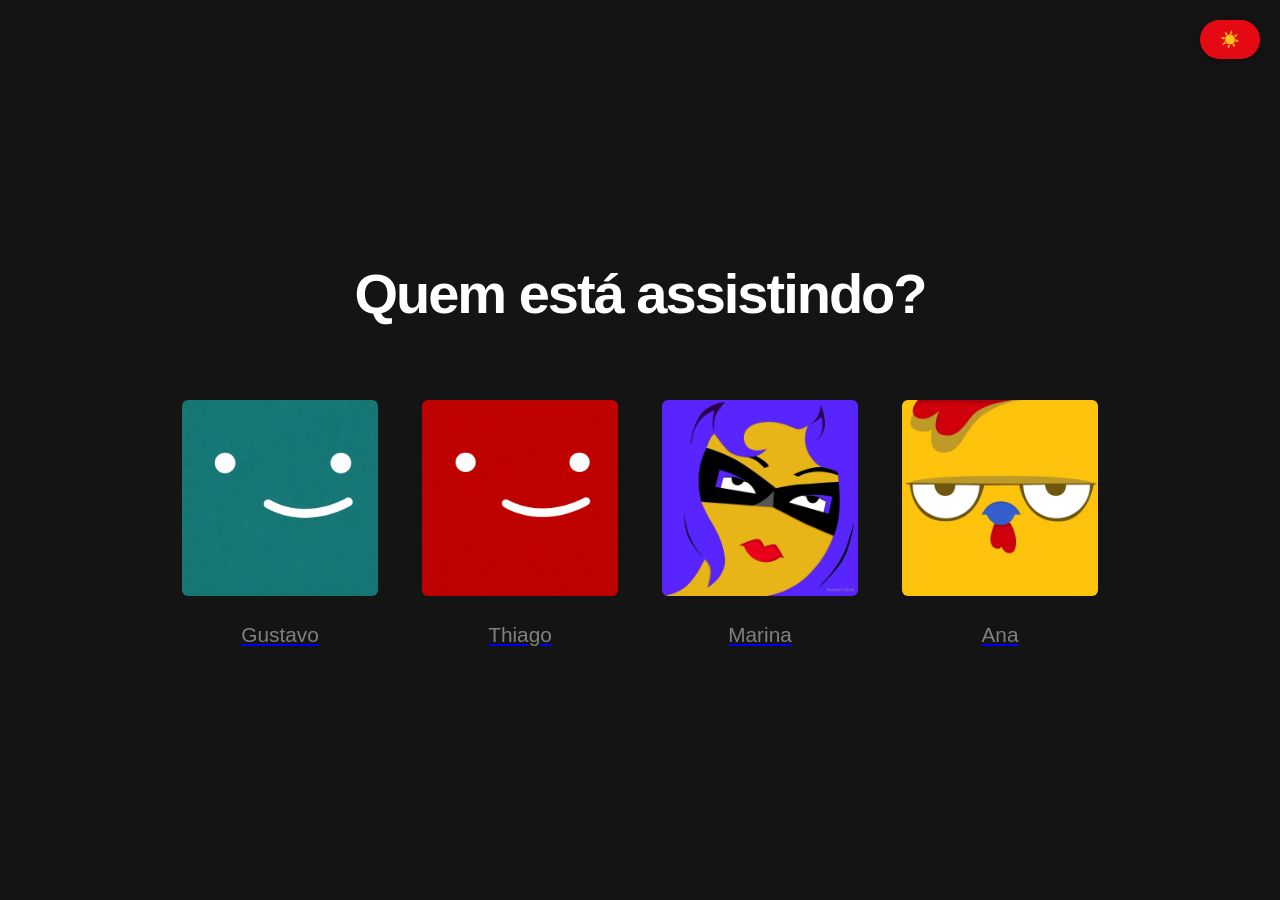
<file: index.html>
<!DOCTYPE html>
<html lang="pt-br">

<head>
    <meta charset="UTF-8">
    <meta name="viewport" content="width=device-width, initial-scale=1.0">
    <meta name="description" content="Selecione um perfil para começar a assistir na Netflix">
    <title>Netflix - Seleção de Perfil</title>
    <link rel="icon" type="image/png" href="assets/icone.png">
    <link rel="stylesheet" href="styles.css">
</head>

<body>
    <button id="theme-toggle" class="theme-toggle" aria-label="Ativar modo claro">🌙</button>

    <main>
        <section>
            <h1>Quem está assistindo?</h1>
            <ul class="profiles">
                <li>
                    <article class="profile">
                        <a href="catalogo/catalogo.html" class="perfil-link" data-perfil="Gustavo" data-img="assets/perfil-1.jpg" aria-label="Selecionar perfil Gustavo">
                            <figure>
                                <img src="assets/perfil-1.jpg" alt="Perfil 1">
                                <figcaption>Gustavo</figcaption>
                            </figure>
                        </a>
                    </article>
                </li>
                <li>
                    <article class="profile">
                        <a href="catalogo/catalogo.html" class="perfil-link" data-perfil="Thiago" data-img="assets/perfil-2.jpg" aria-label="Selecionar perfil Thiago">
                            <figure>
                                <img src="assets/perfil-2.jpg" alt="Perfil 2">
                                <figcaption>Thiago</figcaption>
                            </figure>
                        </a>
                    </article>
                </li>
                <li>
                    <article class="profile">
                        <a href="catalogo/catalogo.html" class="perfil-link" data-perfil="Marina" data-img="assets/perfil-3.jpg" aria-label="Selecionar perfil Marina">
                            <figure>
                                <img src="assets/perfil-3.jpg" alt="Perfil 3">
                                <figcaption>Marina</figcaption>
                            </figure>
                        </a>
                    </article>
                </li>
                <li>
                    <article class="profile">
                        <a href="catalogo/catalogo.html" class="perfil-link" data-perfil="Ana" data-img="assets/perfil-4.jpg" aria-label="Selecionar perfil Ana">
                            <figure>
                                <img src="assets/perfil-4.jpg" alt="Perfil 4">
                                <figcaption>Ana</figcaption>
                            </figure>
                        </a>
                    </article>
                </li>
            </ul>
        </section>
    </main>

    <script src="script.js"></script>
</body>

</html>
</file>
<file: styles.css>
/* Reset CSS - Remove margens e paddings padrão de todos os elementos */
* {
    margin: 0;
    padding: 0;
    box-sizing: border-box; /* Inclui padding e border na largura/altura total */
}

/* Variáveis de tema - Dark mode (padrão) */
:root[data-theme="dark"] {
    --bg-color: #141414;
    --text-color: #ffffff;
    --accent-color: #e50914;
    --secondary-text: #808080;
}

/* Variáveis de tema - Light mode */
:root[data-theme="light"] {
    --bg-color: #ffffff;
    --text-color: #141414;
    --accent-color: #e50914;
    --secondary-text: #4a4a4a;
}

/* Estilos do corpo da página - Usa variáveis de tema */
body {
    background-color: var(--bg-color); /* Cor de fundo dinâmica */
    color: var(--text-color); /* Texto dinâmico */
    font-family: 'Arial', 'Helvetica', sans-serif; /* Família de fonte limpa */
    font-size: 16px; /* Tamanho base da fonte */
    line-height: 1.6; /* Altura da linha para melhor legibilidade */
    transition: background-color 0.3s ease, color 0.3s ease; /* Transição suave entre temas */
}

/* Container principal - Centraliza o conteúdo na tela */
main {
    min-height: 100vh; /* Altura mínima de 100% da viewport */
    display: flex; /* Usa flexbox para centralizar */
    align-items: center; /* Centraliza verticalmente */
    justify-content: center; /* Centraliza horizontalmente */
    padding: 40px 20px; /* Espaçamento interno */
}

/* Seção do conteúdo - Limita largura máxima e centraliza texto */
section {
    max-width: 1000px; /* Largura máxima da seção */
    width: 100%; /* Largura total disponível */
    text-align: center; /* Alinha texto ao centro */
}

/* Título principal - Estilo grande e impactante */
h1 {
    font-size: 3.5rem; /* Tamanho grande da fonte */
    margin-bottom: 60px; /* Margem inferior */
    letter-spacing: -2px; /* Espaçamento entre letras reduzido */
    text-transform: none; /* Sem transformação de texto */
}

/* Container dos perfis - Layout flexível em linha */
.profiles {
    display: flex; /* Usa flexbox para layout */
    gap: 40px; /* Espaçamento entre itens */
    justify-content: center; /* Centraliza os itens */
    flex-wrap: wrap; /* Permite quebra de linha se necessário */
}

/* Estilo individual de cada perfil - Cursor de clique e transições */
.profile {
    list-style: none; /* Remove marcador de lista */
    cursor: pointer; /* Cursor de mão ao passar o mouse */
    transition: all 0.3s ease; /* Transição suave para todas as propriedades */
    max-width: 200px; /* Largura máxima do perfil */
}

/* Remove marcador dos itens da lista de perfis */
.profiles li {
    list-style: none; /* Remove o ponto da lista */
}

/* Botão de alternância de tema */
.theme-toggle {
    position: fixed;
    top: 20px;
    right: 20px;
    background-color: var(--accent-color);
    color: #ffffff;
    border: none;
    padding: 10px 20px;
    border-radius: 25px;
    cursor: pointer;
    font-size: 1rem;
    font-weight: bold;
    transition: all 0.3s ease;
    z-index: 1000;
    box-shadow: 0 2px 8px rgba(0, 0, 0, 0.3);
}

/* Efeito hover no botão */
.theme-toggle:hover {
    transform: scale(1.1);
    box-shadow: 0 4px 12px rgba(229, 9, 20, 0.5);
}

/* Efeito hover no perfil - Aumenta ligeiramente o tamanho */
.profile:hover {
    transform: scale(1.05); /* Aumenta 5% o tamanho */
}

/* Efeito hover na legenda - Muda cor para vermelho Netflix */
.profile:hover figcaption {
    color: var(--accent-color); /* Cor vermelha característica da Netflix */
}

/* Container da imagem e legenda - Layout vertical */
figure {
    margin: 0; /* Remove margem padrão */
    display: flex; /* Usa flexbox */
    flex-direction: column; /* Direção vertical */
    gap: 20px; /* Espaçamento entre imagem e legenda */
}

/* Estilo das imagens dos perfis - Tamanho fixo e bordas arredondadas */
.profile img {
    width: 200px; /* Largura fixa */
    height: 200px; /* Altura fixa */
    object-fit: cover; /* Cobre toda a área sem distorcer */
    border-radius: 8px; /* Bordas arredondadas */
    border: 2px solid transparent; /* Borda transparente inicialmente */
    transition: border-color 0.3s ease; /* Transição suave na cor da borda */
}

/* Efeito hover na imagem - Borda vermelha */
.profile:hover img {
    border-color: var(--accent-color); /* Borda vermelha no hover */
}

/* Estilo da legenda dos perfis - Texto cinza e transição */
figcaption {
    font-size: 1.3rem; /* Tamanho da fonte */
    font-weight: 500; /* Peso médio da fonte */
    color: var(--secondary-text); /* Cor cinza dinâmica */
    transition: color 0.3s ease; /* Transição suave na cor */
}

/* Media Query para tablets - Ajusta tamanhos para telas menores */
@media (max-width: 768px) {
    h1 {
        font-size: 2.5rem; /* Tamanho menor do título */
        margin-bottom: 40px; /* Margem inferior reduzida */
    }

    .profiles {
        gap: 30px; /* Espaçamento menor entre perfis */
    }

    .profile {
        max-width: 150px; /* Largura máxima reduzida */
    }

    .profile img {
        width: 150px; /* Largura da imagem reduzida */
        height: 150px; /* Altura da imagem reduzida */
    }

    figcaption {
        font-size: 1.1rem; /* Tamanho menor da fonte da legenda */
    }
}

/* Media Query para celulares - Layout vertical e tamanhos ainda menores */
@media (max-width: 480px) {
    h1 {
        font-size: 2rem; /* Tamanho ainda menor do título */
        margin-bottom: 30px; /* Margem ainda menor */
    }

    .profiles {
        gap: 20px; /* Espaçamento mínimo */
        flex-direction: column; /* Muda para layout vertical */
        align-items: center; /* Centraliza os itens */
    }

    .profile {
        max-width: 120px; /* Largura máxima pequena */
    }

    .profile img {
        width: 120px; /* Largura pequena da imagem */
        height: 120px; /* Altura pequena da imagem */
    }

    figcaption {
        font-size: 1rem; /* Tamanho mínimo da fonte */
    }

    .theme-toggle {
        padding: 8px 16px;
        font-size: 0.9rem;
        top: 10px;
        right: 10px;
    }
}
</file>
